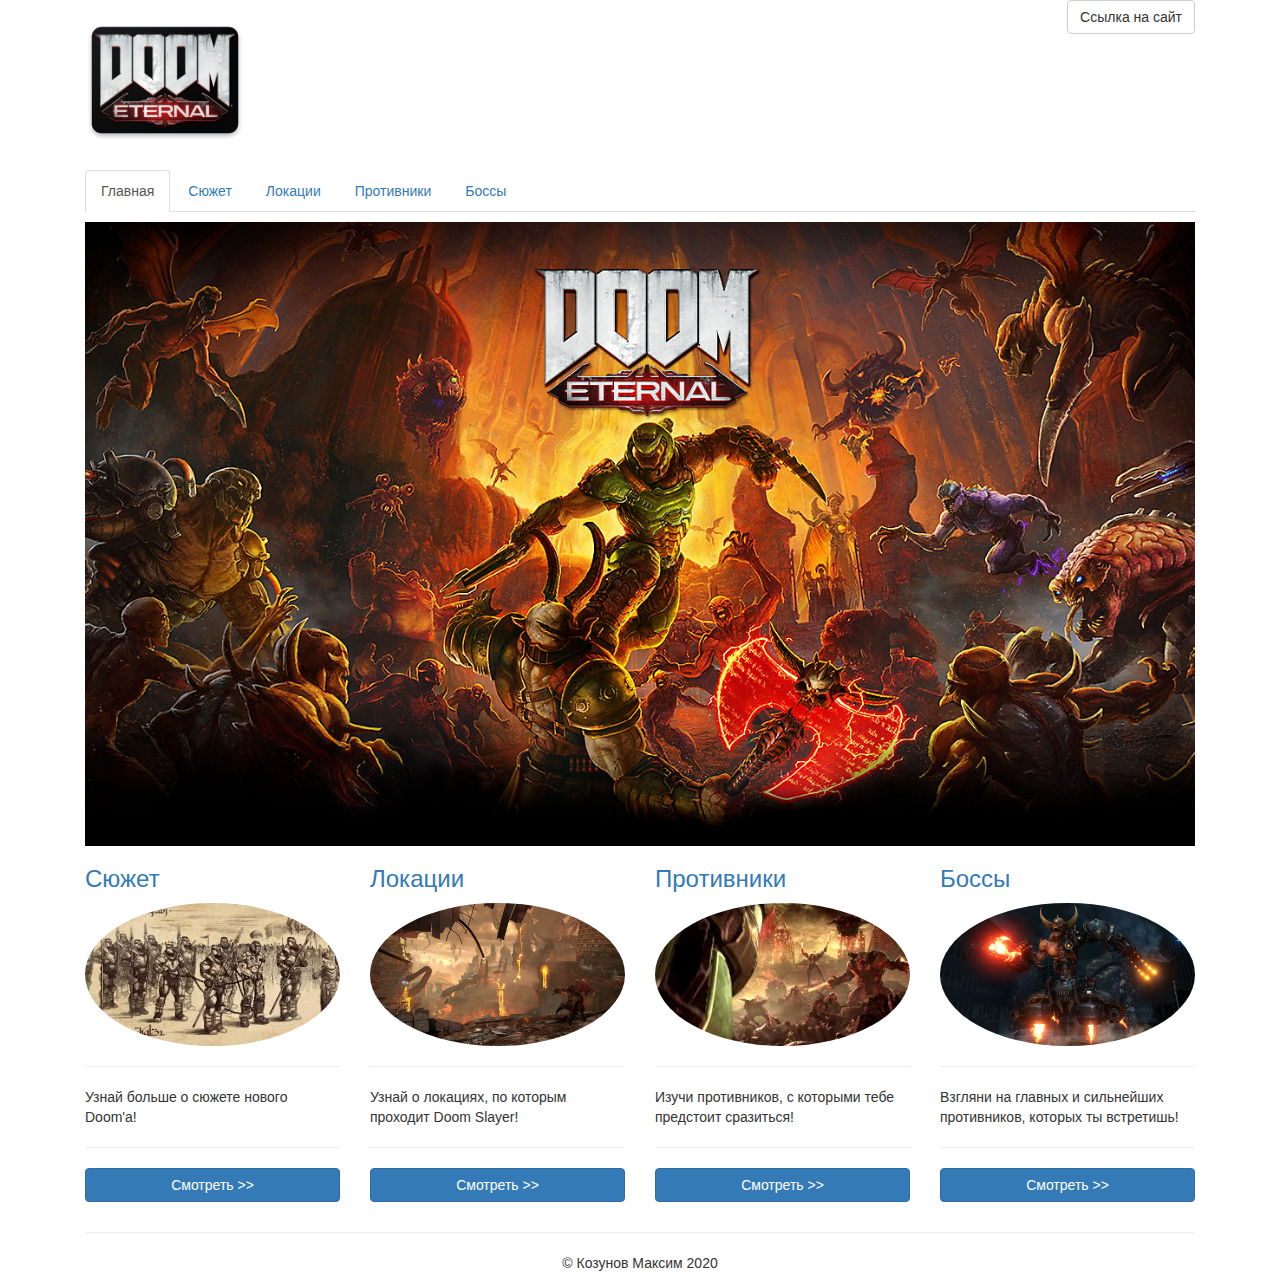
<file: index.html>
<!doctype html>
<html lang="ru">
  <head>
    <meta charset="utf-8">
    <meta http-equiv="X-UA-Compatible" content="IE=edge"> <!--совместимость с браузерами от мелгомягких-->
    <meta name="viewport" content="width=device-width, initial-scale=1"> <!--определение размера экрана устройства-->
    <link rel="stylesheet" href="bootstrap-3.4.1-dist/css/bootstrap.min.css"> <!--путь к файлу движка bootstrap-->
    <link rel="stylesheet" href="css/style.css"> <!--путь к собственному CSS-->
    <link rel="shortcut icon" href="img/icon.png">
    <title>Doom Eternal</title>
  </head>
  <body>

    <div class="container"><!--контейнер сетки, внутри элементы сетки-->

      <!--  шапка -->
      <div class="col-xs-12 col-sm-4 col-md-2">
        <img src="img/logo.png" alt="" class="img-responsive">
      </div>

      <div class="col-xs-12 col-sm-8 col-md-10 text-right">
        <a href="https://bethesda.net/game/doom" target="_blank" class="btn btn-default">Ссылка на сайт</a>
      </div>

      <!-- навигация -->
      <div class="col-xs-12 navigation">
        <ul class="nav nav-tabs">
          <li role="presentation" class="active"><a href="index.html">Главная</a></li>
          <li role="presentation"><a href="plot.html">Сюжет</a></li>
          <li role="presentation"><a href="locations.html">Локации</a></li>
          <li role="presentation"><a href="enemies.html">Противники</a></li>
          <li role="presentation"><a href="bosses.html">Боссы</a></li>
        </ul>
      </div>

      <!-- баннер -->
      <div class="col-xs-12">
        <img src="img/banner.jpg" alt="" class="img-responsive">
      </div>


      <!-- 1 плитка -->
      <div class="col-xs-12 col-sm-6 col-md-3">

        <h3 class="text-primary">Сюжет</h3>

        <img src="img/plot.jfif" alt="" class="img-responsive img-circle my-img">

        <hr>

        <p>
          Узнай больше о сюжете нового Doom'а!
        </p>

        <hr>

        <p>
           <a href="plot.html" class="btn btn-primary btn-block">Смотреть >></a>
        </p>

      </div>

      <!-- 2 плитка -->
      <div class="col-xs-12 col-sm-6 col-md-3">

        <h3 class="text-primary">Локации</h3>

        <img src="img/locations.jpg" alt="" class="img-responsive img-circle my-img">

        <hr>

        <p>
          Узнай о локациях, по которым проходит Doom Slayer!
        </p>

        <hr>

        <p>
           <a href="locations.html" class="btn btn-primary btn-block">Смотреть >></a>
        </p>

      </div>


      <!-- 3 плитка -->
      <div class="col-xs-12 col-sm-6 col-md-3">

        <h3 class="text-primary">Противники</h3>

        <img src="img/enemies.jfif" alt="" class="img-responsive img-circle my-img">

        <hr>

        <p>
          Изучи противников, с которыми тебе предстоит сразиться!
        </p>

        <hr>

        <p>
           <a href="enemies.html" class="btn btn-primary btn-block">Смотреть >></a>
        </p>

      </div>


      <!-- 4 плитка -->
      <div class="col-xs-12 col-sm-6 col-md-3">

        <h3 class="text-primary">Боссы</h3>

        <img src="img/boss.jpg" alt="" class="img-responsive img-circle my-img">

        <hr>

        <p>

          Взгляни на главных и сильнейших противников, которых ты встретишь!
        </p>

        <hr>

        <p>
           <a href="bosses.html" class="btn btn-primary btn-block">Смотреть >></a>
        </p>

      </div>


      <!-- подвал -->
      <div class="col-xs-12 text-center">
        <hr>
        <p>
          &copy; Козунов Максим 2020
        </p>
      </div>

   </div>

  </body>
</html>
</file>
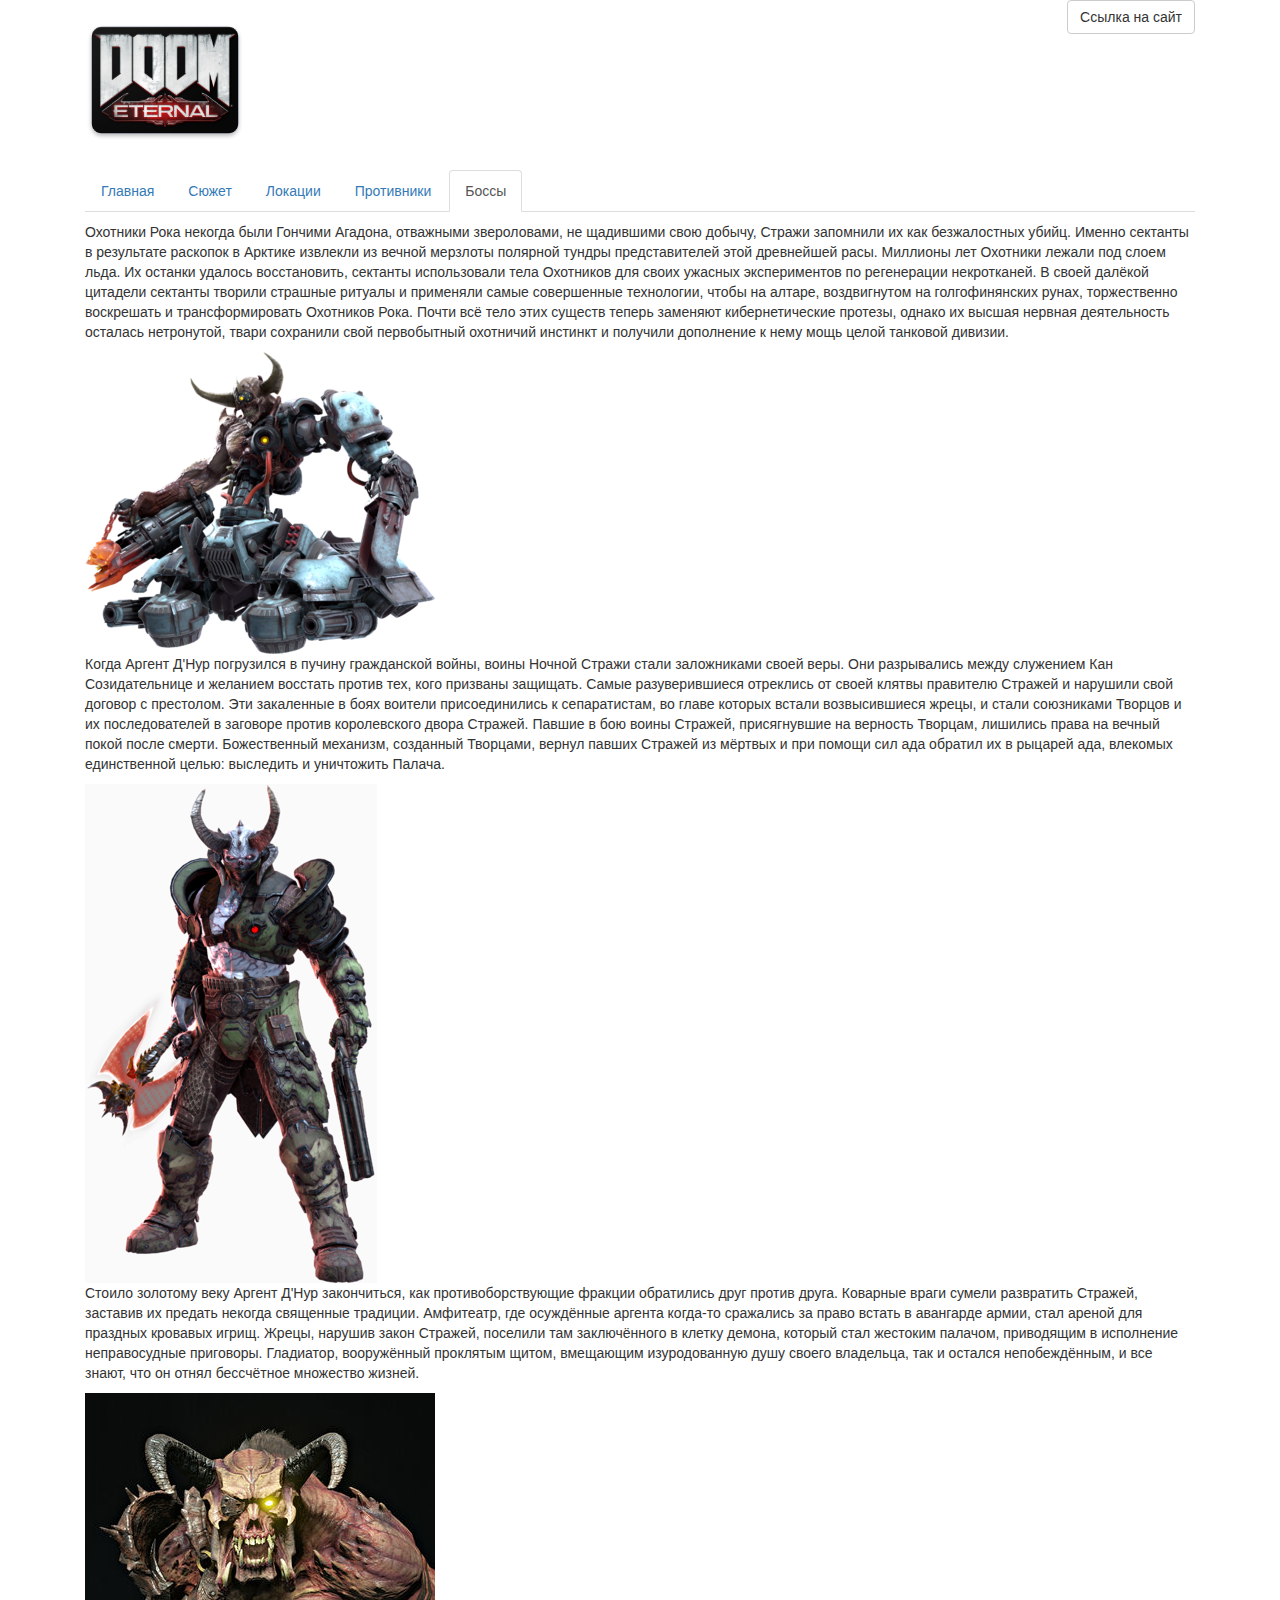
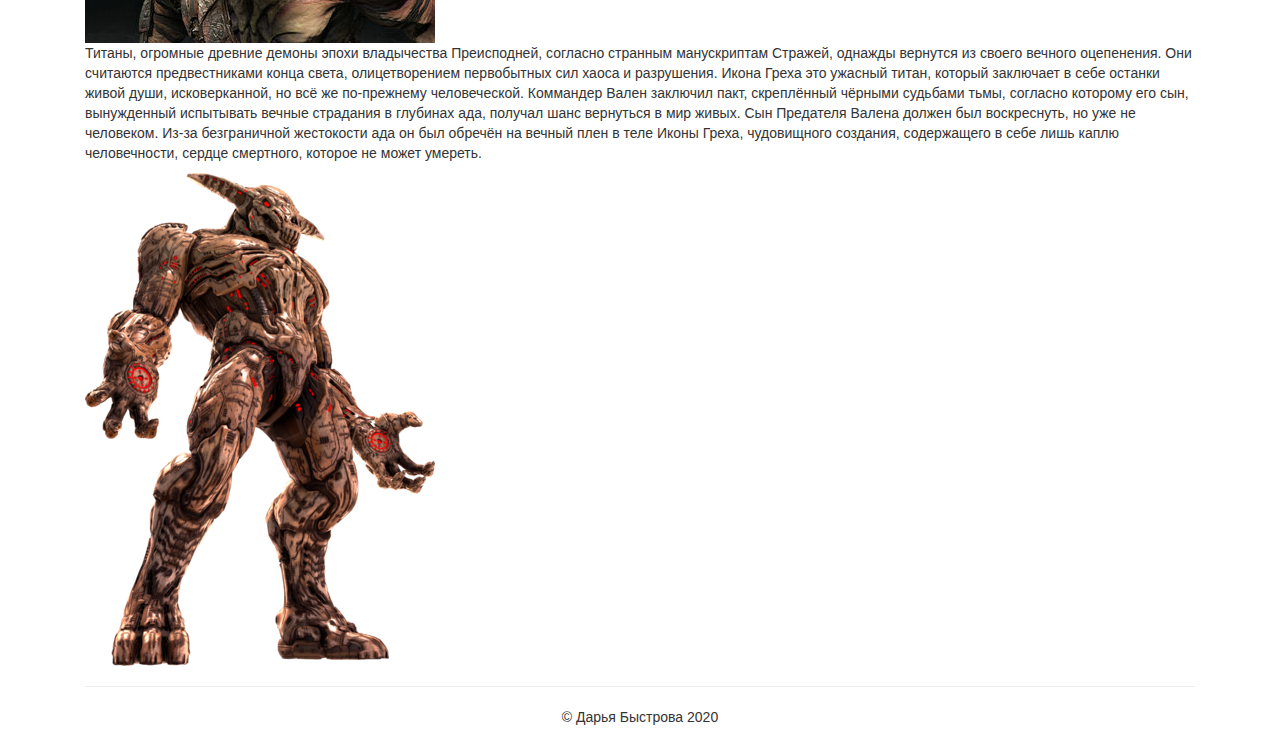
<file: bosses.html>
<!doctype html>
<html lang="ru">
  <head>
    <meta charset="utf-8">
    <meta http-equiv="X-UA-Compatible" content="IE=edge"> <!--совместимость с браузерами от мелгомягких-->
    <meta name="viewport" content="width=device-width, initial-scale=1"> <!--определение размера экрана устройства-->
    <link rel="stylesheet" href="bootstrap-3.4.1-dist/css/bootstrap.min.css"> <!--путь к файлу движка bootstrap-->
    <link rel="stylesheet" href="css/style.css"> <!--путь к собственному CSS-->
    <link rel="shortcut icon" href="img/icon.png">
    <title>Doom Eternal</title>
  </head>
  <body>

    <div class="container"><!--контейнер сетки, внутри элементы сетки-->

      <!--  шапка -->
      <div class="col-xs-12 col-sm-4 col-md-2">
        <img src="img/logo.png" alt="" class="img-responsive">
      </div>

      <div class="col-xs-12 col-sm-8 col-md-10 text-right">
        <a href="https://bethesda.net/game/doom" target="_blank" class="btn btn-default">Ссылка на сайт</a>
      </div>

      <!-- навигация -->
      <div class="col-xs-12 navigation">
        <ul class="nav nav-tabs">
          <li role="presentation"><a href="index.html">Главная</a></li>
          <li role="presentation"><a href="plot.html">Сюжет</a></li>
          <li role="presentation"><a href="locations.html">Локации</a></li>
          <li role="presentation"><a href="enemies.html">Противники</a></li>
          <li role="presentation" class="active"><a href="bosses.html">Боссы</a></li>
        </ul>
      </div>

      <div class="col-xs-12 col-sm-12 col-md-12 col-lg-12">
      <p>
        Охотники Рока некогда были Гончими Агадона, отважными звероловами, не щадившими свою добычу,
        Стражи запомнили их как безжалостных убийц.
        Именно сектанты в результате раскопок в Арктике извлекли из вечной мерзлоты полярной тундры представителей этой древнейшей расы.
        Миллионы лет Охотники лежали под слоем льда. Их останки удалось восстановить,
        сектанты использовали тела Охотников для своих ужасных экспериментов по регенерации некротканей.
        В своей далёкой цитадели сектанты творили страшные ритуалы и применяли самые совершенные технологии, чтобы на алтаре,
        воздвигнутом на голгофинянских рунах, торжественно воскрешать и трансформировать Охотников Рока.
        Почти всё тело этих существ теперь заменяют кибернетические протезы, однако их высшая нервная деятельность осталась нетронутой,
        твари сохранили свой первобытный охотничий инстинкт и получили дополнение к нему мощь целой танковой дивизии.
      <p>
      </div>
      <div class="col-xs-12 col-sm-12 col-md-12 col-lg-12">
      <img src="img/b1.png" alt="" class="img-responsive">
      </div>
      <div class="col-xs-12 col-sm-12 col-md-12 col-lg-12">
      <p>
        Когда Аргент Д'Нур погрузился в пучину гражданской войны,
        воины Ночной Стражи стали заложниками своей веры.
        Они разрывались между служением Кан Созидательнице и желанием восстать против тех, кого призваны защищать.
        Самые разуверившиеся отреклись от своей клятвы правителю Стражей и нарушили свой договор с престолом.
        Эти закаленные в боях воители присоединились к сепаратистам, во главе которых встали возвысившиеся жрецы,
        и стали союзниками Творцов и их последователей в заговоре против королевского двора Стражей. Павшие в бою воины Стражей,
        присягнувшие на верность Творцам, лишились права на вечный покой после смерти. Божественный механизм, созданный Творцами,
        вернул павших Стражей из мёртвых и при помощи сил ада обратил их в рыцарей ада, влекомых единственной целью:
        выследить и уничтожить Палача.
      <p>
      </div>
      <div class="col-xs-12 col-sm-12 col-md-12 col-lg-12">
      <img src="img/b2.png" alt="" class="img-responsive">
      </div>
      <div class="col-xs-12 col-sm-12 col-md-12 col-lg-12">
      <p>
        Стоило золотому веку Аргент Д'Нур закончиться, как противоборствующие фракции обратились друг против друга.
        Коварные враги сумели развратить Стражей, заставив их предать некогда священные традиции.
        Амфитеатр, где осуждённые аргента когда-то сражались за право встать в авангарде армии, стал ареной для праздных кровавых игрищ.
        Жрецы, нарушив закон Стражей, поселили там заключённого в клетку демона,
        который стал жестоким палачом, приводящим в исполнение неправосудные приговоры.
        Гладиатор, вооружённый проклятым щитом, вмещающим изуродованную душу своего владельца, так и остался непобеждённым, и все знают,
        что он отнял бессчётное множество жизней.
      <p>
      </div>
      <div class="col-xs-12 col-sm-12 col-md-12 col-lg-12">
      <img src="img/b3.jpg" alt="" class="img-responsive">
      </div>
      <div class="col-xs-12 col-sm-12 col-md-12 col-lg-12">
      <p>
        Титаны, огромные древние демоны эпохи владычества Преисподней, согласно странным манускриптам Стражей,
        однажды вернутся из своего вечного оцепенения. Они считаются предвестниками конца света,
        олицетворением первобытных сил хаоса и разрушения.
        Икона Греха это ужасный титан, который заключает в себе останки живой души, исковерканной, но всё же по-прежнему человеческой.
        Коммандер Вален заключил пакт, скреплённый чёрными судьбами тьмы, согласно которому его сын,
        вынужденный испытывать вечные страдания в глубинах ада, получал шанс вернуться в мир живых.
        Сын Предателя Валена должен был воскреснуть, но уже не человеком.
        Из-за безграничной жестокости ада он был обречён на вечный плен в теле Иконы Греха, чудовищного создания,
        содержащего в себе лишь каплю человечности, сердце смертного, которое не может умереть.
      <p>
      </div>
      <div class="col-xs-12 col-sm-12 col-md-12 col-lg-12">
      <img src="img/b4.png" alt="" class="img-responsive">
      </div>

      <!-- подвал -->
      <div class="col-xs-12 text-center">
        <hr>
        <p>
          &copy; Дарья Быстрова 2020
        </p>
      </div>

   </div>

  </body>
</html>
</file>
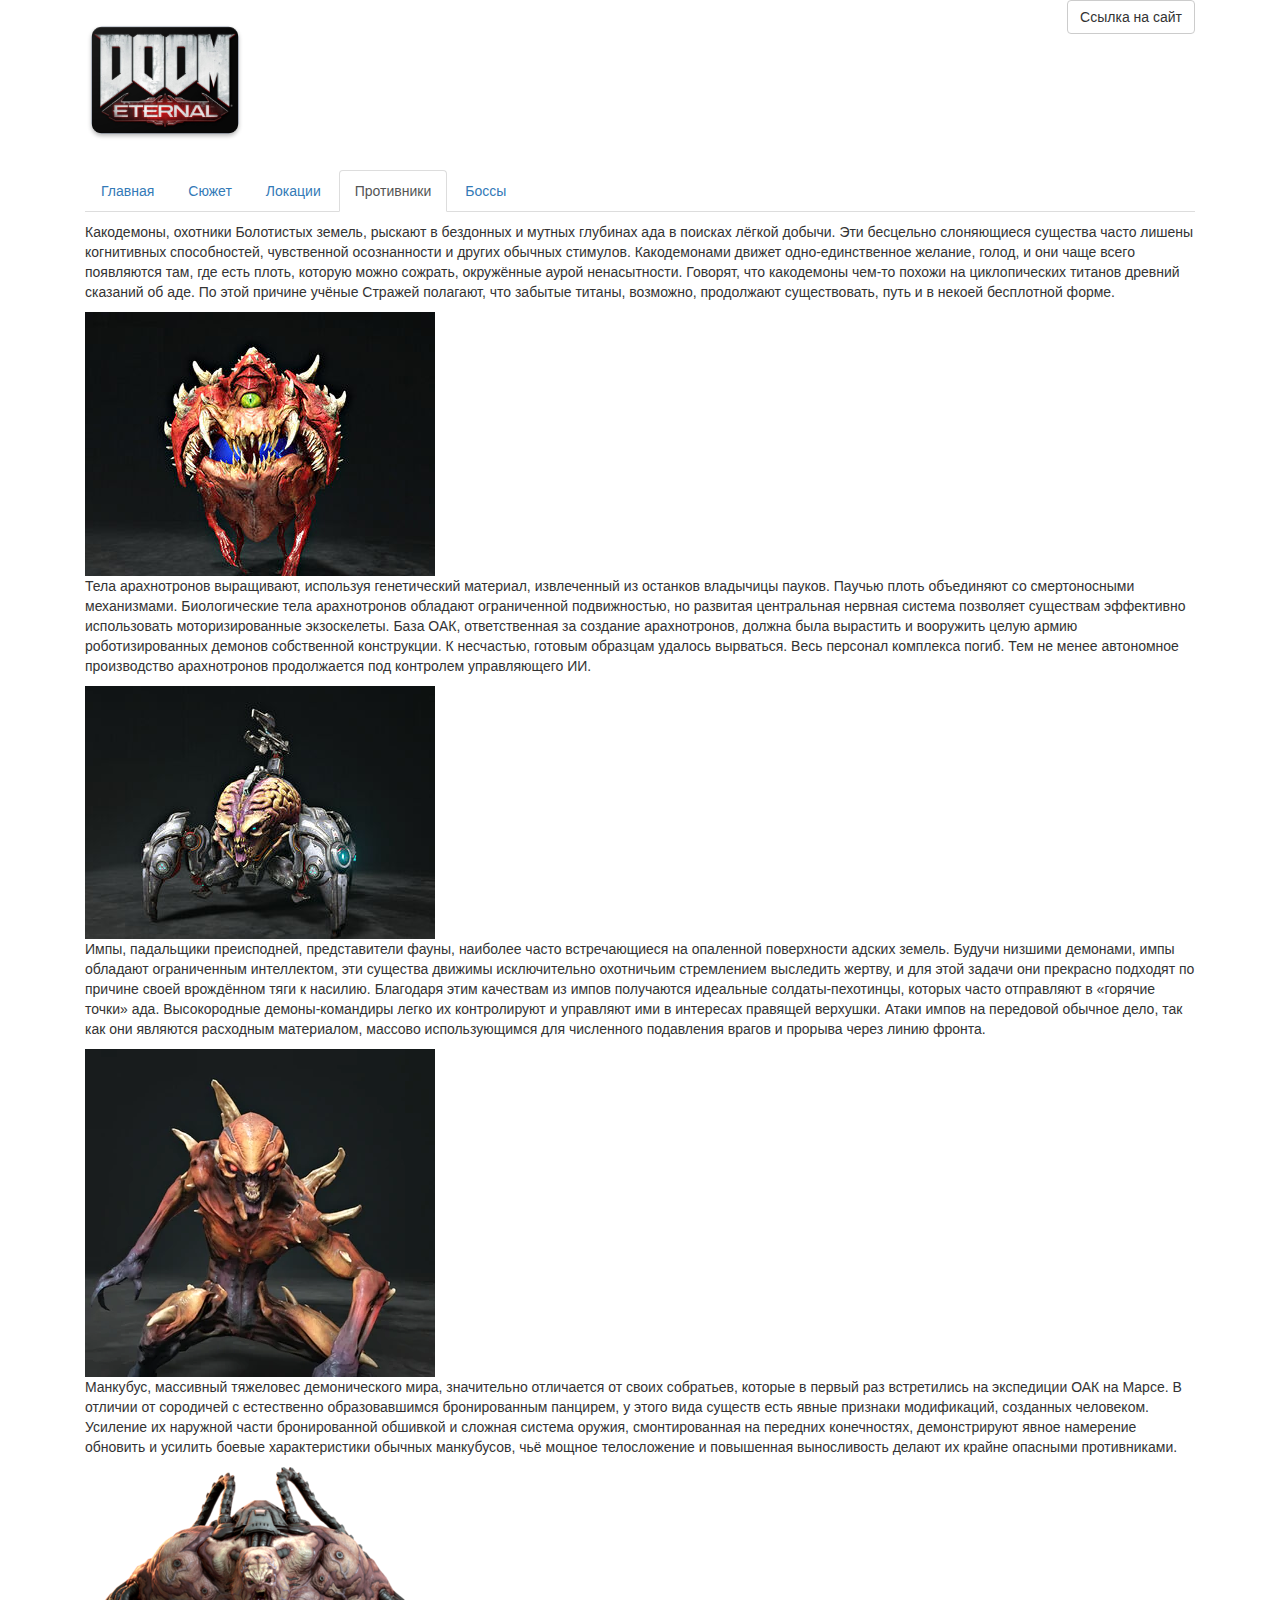
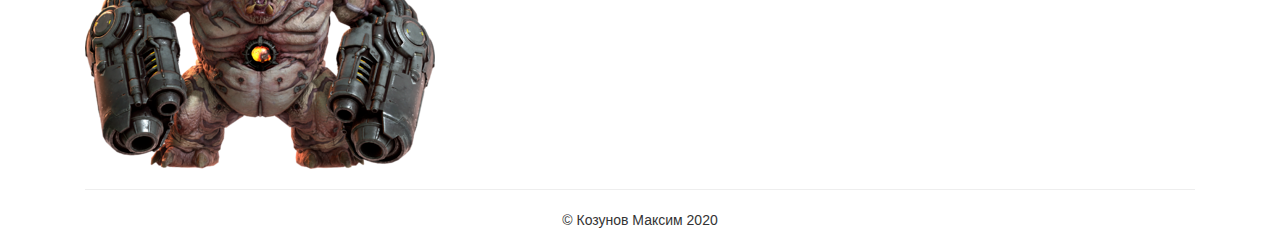
<file: enemies.html>
<!doctype html>
<html lang="ru">
  <head>
    <meta charset="utf-8">
    <meta http-equiv="X-UA-Compatible" content="IE=edge"> <!--совместимость с браузерами от мелгомягких-->
    <meta name="viewport" content="width=device-width, initial-scale=1"> <!--определение размера экрана устройства-->
    <link rel="stylesheet" href="bootstrap-3.4.1-dist/css/bootstrap.min.css"> <!--путь к файлу движка bootstrap-->
    <link rel="stylesheet" href="css/style.css"> <!--путь к собственному CSS-->
    <link rel="shortcut icon" href="img/icon.png">
    <title>Doom Eternal</title>
  </head>
  <body>

    <div class="container"><!--контейнер сетки, внутри элементы сетки-->

      <!--  шапка -->
      <div class="col-xs-12 col-sm-4 col-md-2">
        <img src="img/logo.png" alt="" class="img-responsive">
      </div>

      <div class="col-xs-12 col-sm-8 col-md-10 text-right">
        <a href="https://bethesda.net/game/doom" target="_blank" class="btn btn-default">Ссылка на сайт</a>
      </div>

      <!-- навигация -->
      <div class="col-xs-12 navigation">
        <ul class="nav nav-tabs">
          <li role="presentation"><a href="index.html">Главная</a></li>
          <li role="presentation"><a href="plot.html">Сюжет</a></li>
          <li role="presentation"><a href="locations.html">Локации</a></li>
          <li role="presentation" class="active"><a href="enemies.html">Противники</a></li>
          <li role="presentation"><a href="bosses.html">Боссы</a></li>
        </ul>
      </div>

      <div class="col-xs-12 col-sm-12 col-md-12 col-lg-12">
      <p>
        Какодемоны, охотники Болотистых земель, рыскают в бездонных и мутных глубинах ада в поисках лёгкой добычи.
        Эти бесцельно слоняющиеся существа часто лишены когнитивных способностей, чувственной осознанности и других обычных стимулов.
        Какодемонами движет одно-единственное желание, голод, и они чаще всего появляются там, где есть плоть, которую можно сожрать,
        окружённые аурой ненасытности. Говорят, что какодемоны чем-то похожи на циклопических титанов древний сказаний об аде.
        По этой причине учёные Стражей полагают, что забытые титаны, возможно, продолжают существовать, путь и в некоей бесплотной форме.
      <p>
      </div>
      <div class="col-xs-12 col-sm-12 col-md-12 col-lg-12">
      <img src="img/m1.jpg" alt="" class="img-responsive">
      </div>
      <div class="col-xs-12 col-sm-12 col-md-12 col-lg-12">
      <p>
        Тела арахнотронов выращивают, используя генетический материал, извлеченный из останков владычицы пауков.
        Паучью плоть объединяют со смертоносными механизмами.
        Биологические тела арахнотронов обладают ограниченной подвижностью,
        но развитая центральная нервная система позволяет существам эффективно использовать моторизированные экзоскелеты.
        База ОАК, ответственная за создание арахнотронов,
        должна была вырастить и вооружить целую армию роботизированных демонов собственной конструкции.
        К несчастью, готовым образцам удалось вырваться. Весь персонал комплекса погиб.
        Тем не менее автономное производство арахнотронов продолжается под контролем управляющего ИИ.
      <p>
      </div>
      <div class="col-xs-12 col-sm-12 col-md-12 col-lg-12">
      <img src="img/m2.jpg" alt="" class="img-responsive">
      </div>
      <div class="col-xs-12 col-sm-12 col-md-12 col-lg-12">
      <p>
        Импы, падальщики преисподней, представители фауны,
        наиболее часто встречающиеся на опаленной поверхности адских земель.
        Будучи низшими демонами, импы обладают ограниченным интеллектом,
        эти существа движимы исключительно охотничьим стремлением выследить жертву,
        и для этой задачи они прекрасно подходят по причине своей врождённом тяги к насилию.
        Благодаря этим качествам из импов получаются идеальные солдаты-пехотинцы, которых часто отправляют в «горячие точки» ада.
        Высокородные демоны-командиры легко их контролируют и управляют ими в интересах правящей верхушки.
        Атаки импов на передовой обычное дело, так как они являются расходным материалом,
        массово использующимся для численного подавления врагов и прорыва через линию фронта.
      <p>
      </div>
      <div class="col-xs-12 col-sm-12 col-md-12 col-lg-12">
      <img src="img/m3.jpg" alt="" class="img-responsive">
      </div>
      <div class="col-xs-12 col-sm-12 col-md-12 col-lg-12">
      <p>
        Манкубус, массивный тяжеловес демонического мира, значительно отличается от своих собратьев,
        которые в первый раз встретились на экспедиции ОАК на Марсе.
        В отличии от сородичей с естественно образовавшимся бронированным панцирем,
        у этого вида существ есть явные признаки модификаций, созданных человеком.
        Усиление их наружной части бронированной обшивкой и сложная система оружия,
        смонтированная на передних конечностях,
        демонстрируют явное намерение обновить и усилить боевые характеристики обычных манкубусов,
        чьё мощное телосложение и повышенная выносливость делают их крайне опасными противниками.
      <p>
      </div>
      <div class="col-xs-12 col-sm-12 col-md-12 col-lg-12">
      <img src="img/m4.png" alt="" class="img-responsive">
      </div>

      <!-- подвал -->
      <div class="col-xs-12 text-center">
        <hr>
        <p>
          &copy; Козунов Максим 2020
        </p>
      </div>

   </div>

  </body>
</html>
</file>
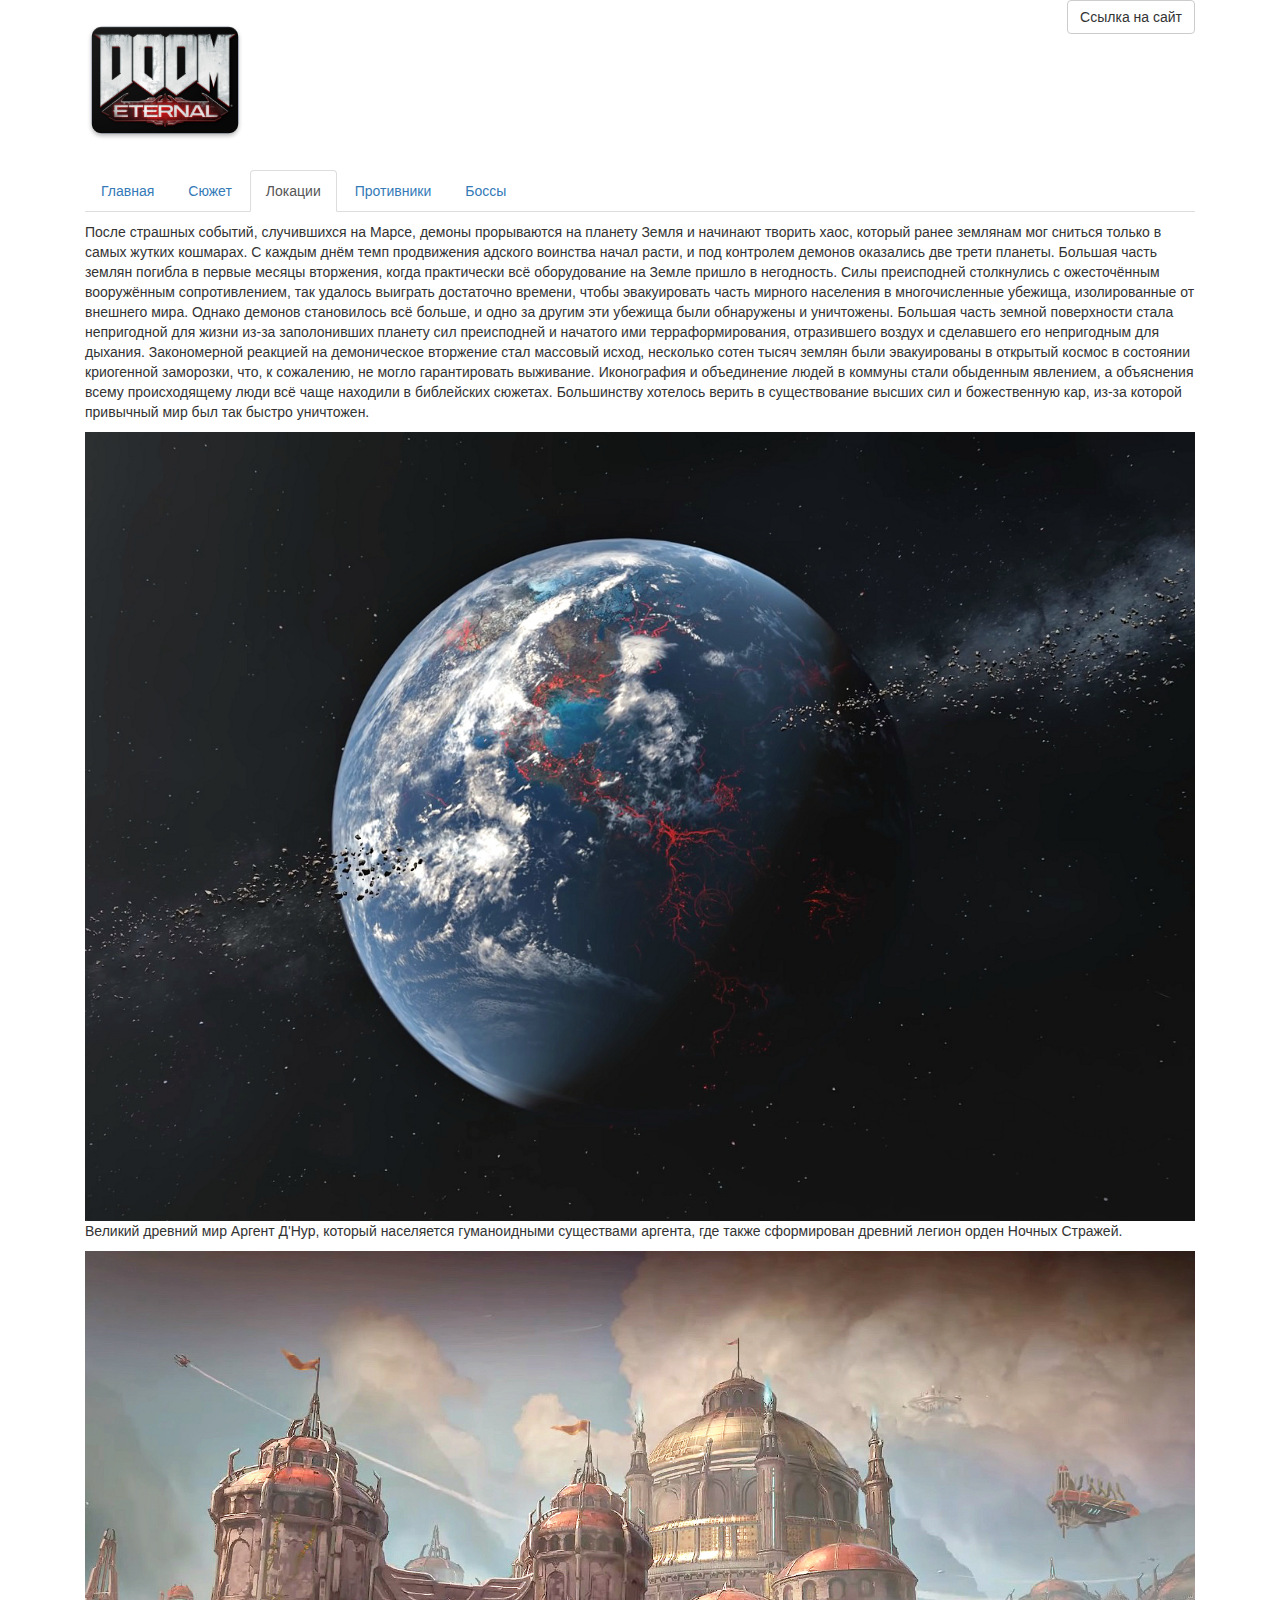
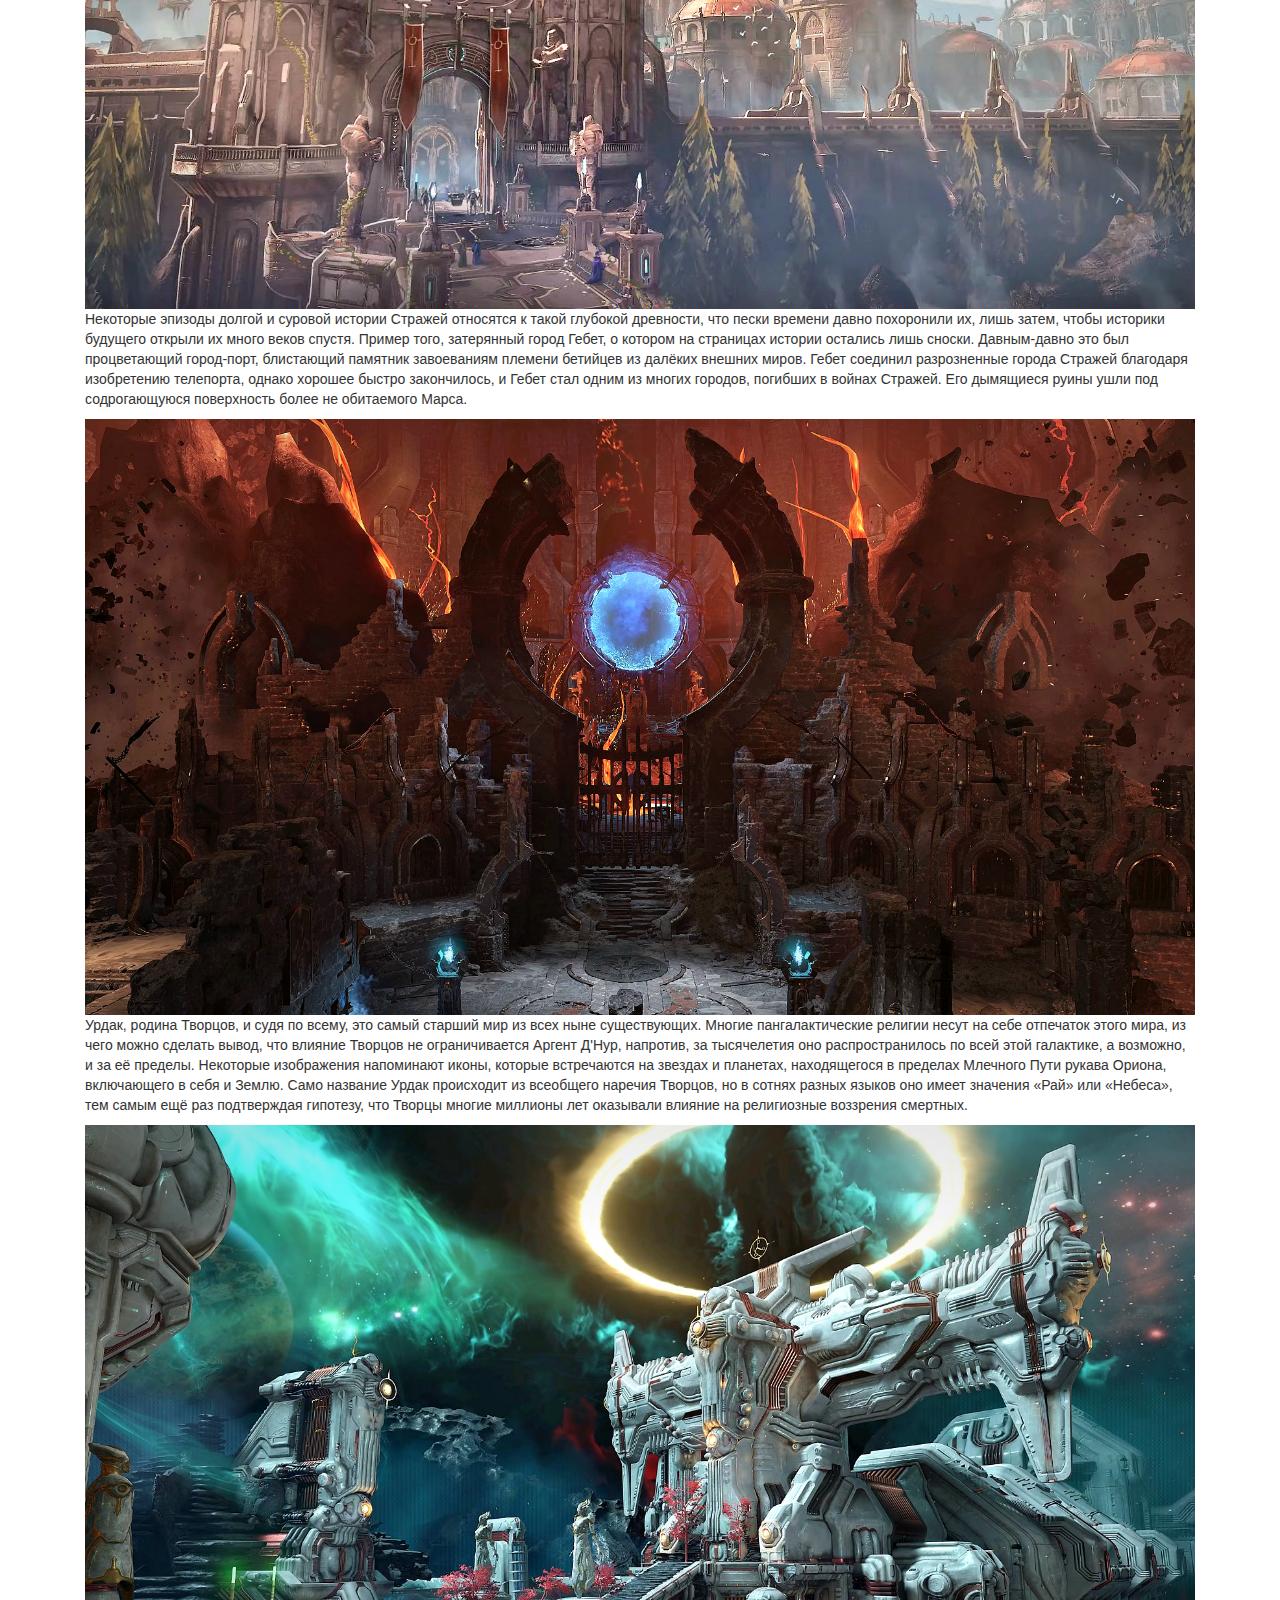
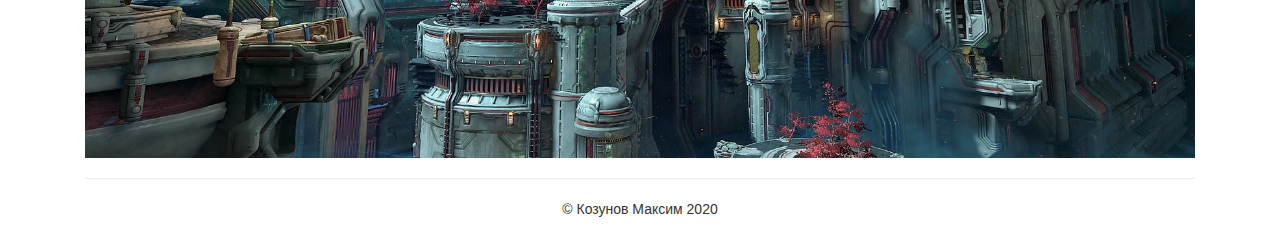
<file: locations.html>
<!doctype html>
<html lang="ru">
  <head>
    <meta charset="utf-8">
    <meta http-equiv="X-UA-Compatible" content="IE=edge"> <!--совместимость с браузерами от мелгомягких-->
    <meta name="viewport" content="width=device-width, initial-scale=1"> <!--определение размера экрана устройства-->
    <link rel="stylesheet" href="bootstrap-3.4.1-dist/css/bootstrap.min.css"> <!--путь к файлу движка bootstrap-->
    <link rel="stylesheet" href="css/style.css"> <!--путь к собственному CSS-->
    <link rel="shortcut icon" href="img/icon.png">
    <title>Doom Eternal</title>
  </head>
  <body>

    <div class="container"><!--контейнер сетки, внутри элементы сетки-->

      <!--  шапка -->
      <div class="col-xs-12 col-sm-4 col-md-2">
        <img src="img/logo.png" alt="" class="img-responsive">
      </div>

      <div class="col-xs-12 col-sm-8 col-md-10 text-right">
        <a href="https://bethesda.net/game/doom" target="_blank" class="btn btn-default">Ссылка на сайт</a>
      </div>

      <!-- навигация -->
      <div class="col-xs-12 navigation">
        <ul class="nav nav-tabs">
          <li role="presentation"><a href="index.html">Главная</a></li>
          <li role="presentation"><a href="plot.html">Сюжет</a></li>
          <li role="presentation" class="active"><a href="locations.html">Локации</a></li>
          <li role="presentation"><a href="enemies.html">Противники</a></li>
          <li role="presentation"><a href="bosses.html">Боссы</a></li>
        </ul>
      </div>

      <div class="col-xs-12 col-sm-12 col-md-12 col-lg-12">
      <p>
        После страшных событий, случившихся на Марсе, демоны прорываются на планету Земля и начинают творить хаос,
        который ранее землянам мог сниться только в самых жутких кошмарах. С каждым днём темп продвижения адского воинства начал расти,
        и под контролем демонов оказались две трети планеты.
        Большая часть землян погибла в первые месяцы вторжения, когда практически всё оборудование на Земле пришло в негодность.
        Силы преисподней столкнулись с ожесточённым вооружённым сопротивлением, так удалось выиграть достаточно времени,
        чтобы эвакуировать часть мирного населения в многочисленные убежища, изолированные от внешнего мира.
        Однако демонов становилось всё больше, и одно за другим эти убежища были обнаружены и уничтожены.
        Большая часть земной поверхности стала непригодной для жизни из-за заполонивших планету сил преисподней и
        начатого ими терраформирования,
        отразившего воздух и сделавшего его непригодным для дыхания.
        Закономерной реакцией на демоническое вторжение стал массовый исход,
        несколько сотен тысяч землян были эвакуированы в открытый космос в состоянии криогенной заморозки, что,
        к сожалению, не могло гарантировать выживание. Иконография и объединение людей в коммуны стали обыденным явлением,
        а объяснения всему происходящему люди всё чаще находили в библейских сюжетах.
        Большинству хотелось верить в существование высших сил и божественную кар, из-за которой привычный мир был так быстро уничтожен.
      <p>
      </div>
      <div class="col-xs-12 col-sm-12 col-md-12 col-lg-12">
      <img src="img/l1.jpg" alt="" class="img-responsive">
      </div>
      <div class="col-xs-12 col-sm-12 col-md-12 col-lg-12">
      <p>
        Великий древний мир Аргент Д'Нур, который населяется гуманоидными существами аргента,
        где также сформирован древний легион орден Ночных Стражей.
      <p>
      </div>
      <div class="col-xs-12 col-sm-12 col-md-12 col-lg-12">
      <img src="img/l2.jpg" alt="" class="img-responsive">
      </div>
      <div class="col-xs-12 col-sm-12 col-md-12 col-lg-12">
      <p>
        Некоторые эпизоды долгой и суровой истории Стражей относятся к такой глубокой древности,
        что пески времени давно похоронили их, лишь затем,
        чтобы историки будущего открыли их много веков спустя. Пример того, затерянный город Гебет,
        о котором на страницах истории остались лишь сноски. Давным-давно это был процветающий город-порт,
        блистающий памятник завоеваниям племени бетийцев из далёких внешних миров.
        Гебет соединил разрозненные города Стражей благодаря изобретению телепорта, однако хорошее быстро закончилось,
        и Гебет стал одним из многих городов, погибших в войнах Стражей.
        Его дымящиеся руины ушли под содрогающуюся поверхность более не обитаемого Марса.
      <p>
      </div>
      <div class="col-xs-12 col-sm-12 col-md-12 col-lg-12">
      <img src="img/l3.jpg" alt="" class="img-responsive">
      </div>
      <div class="col-xs-12 col-sm-12 col-md-12 col-lg-12">
      <p>
      Урдак, родина Творцов, и судя по всему, это самый старший мир из всех ныне существующих.
      Многие пангалактические религии несут на себе отпечаток этого мира, из чего можно сделать вывод,
      что влияние Творцов не ограничивается Аргент Д'Нур, напротив,
      за тысячелетия оно распространилось по всей этой галактике,
      а возможно,
      и за её пределы.
      Некоторые изображения напоминают иконы,
      которые встречаются на звездах и планетах,
      находящегося в пределах Млечного Пути рукава Ориона,
      включающего в себя и Землю.
      Само название Урдак происходит из всеобщего наречия Творцов,
      но в сотнях разных языков оно имеет значения «Рай» или «Небеса»,
      тем самым ещё раз подтверждая гипотезу,
      что Творцы многие миллионы лет оказывали влияние на религиозные воззрения смертных.
      <p>
      </div>
      <div class="col-xs-12 col-sm-12 col-md-12 col-lg-12">
      <img src="img/l4.jpg" alt="" class="img-responsive">
      </div>

      <!-- подвал -->
      <div class="col-xs-12 text-center">
        <hr>
        <p>
          &copy; Козунов Максим 2020
        </p>
      </div>

   </div>

  </body>
</html>
</file>
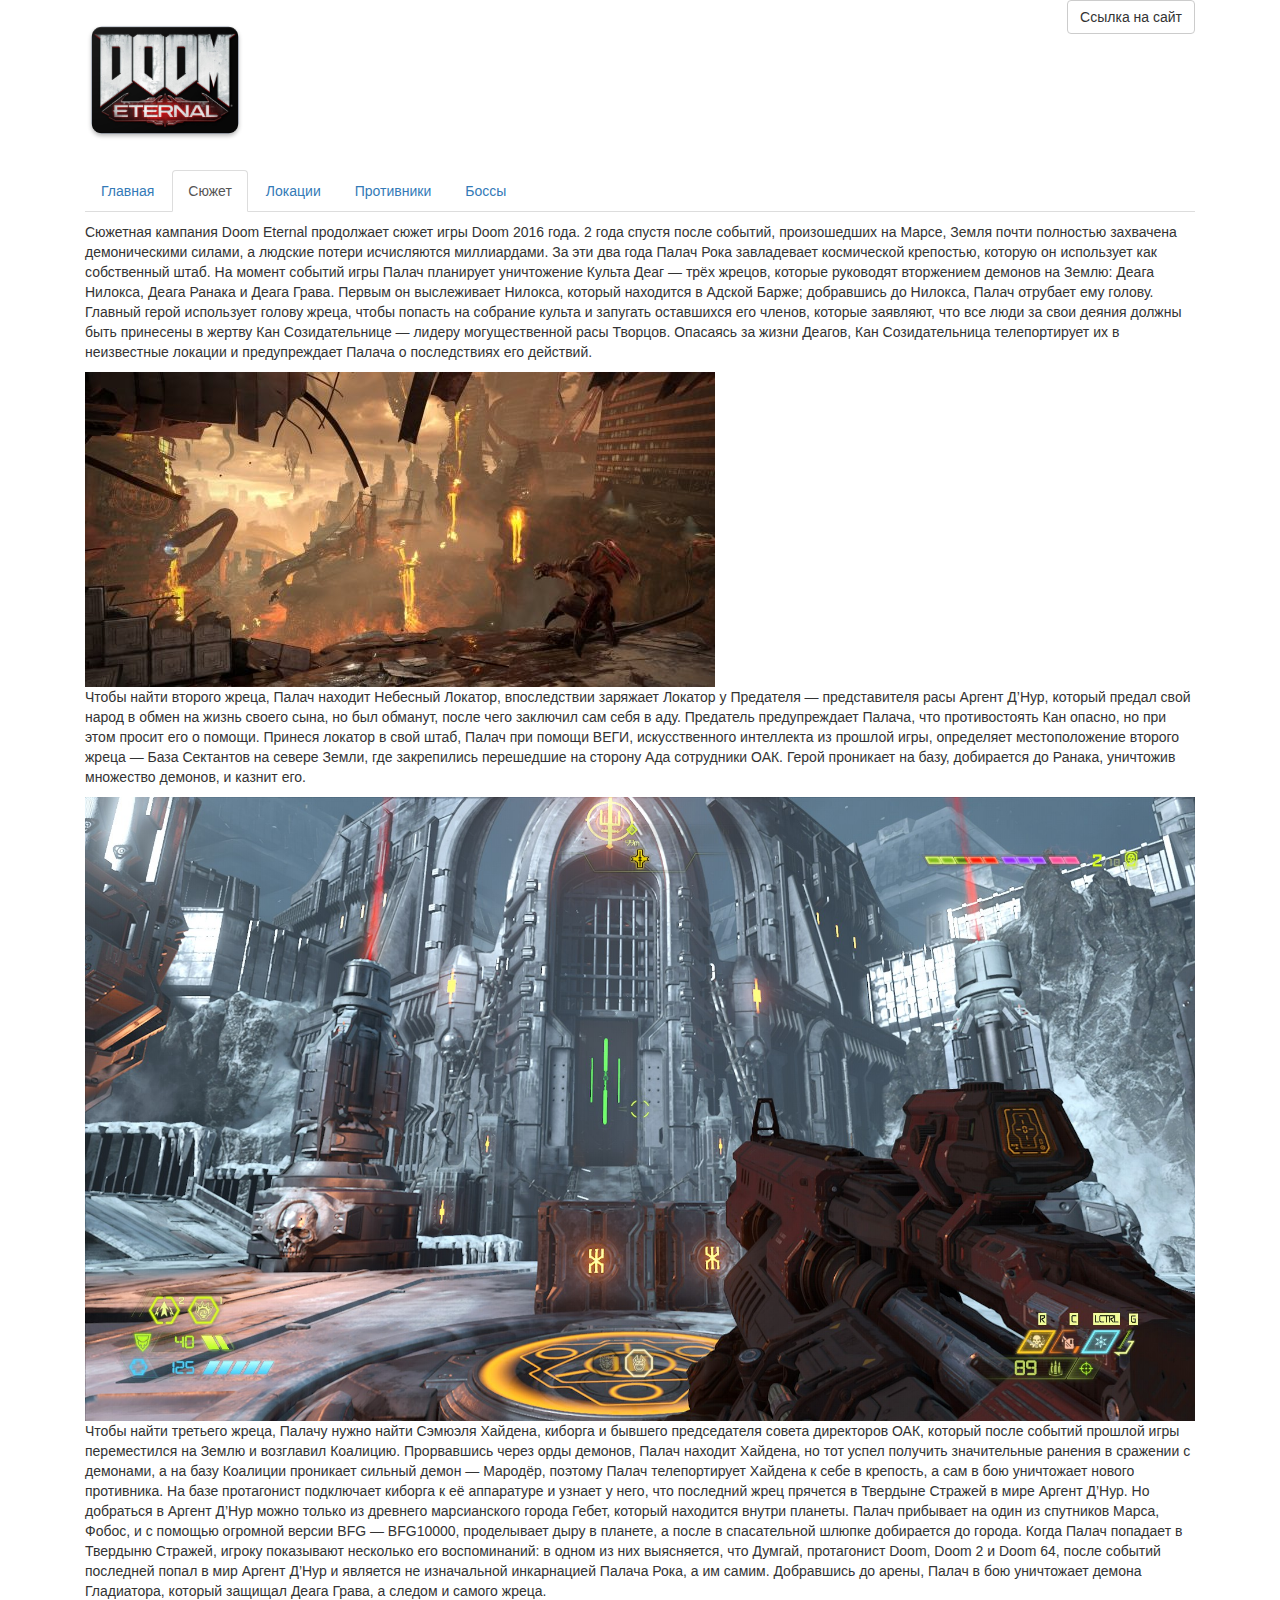
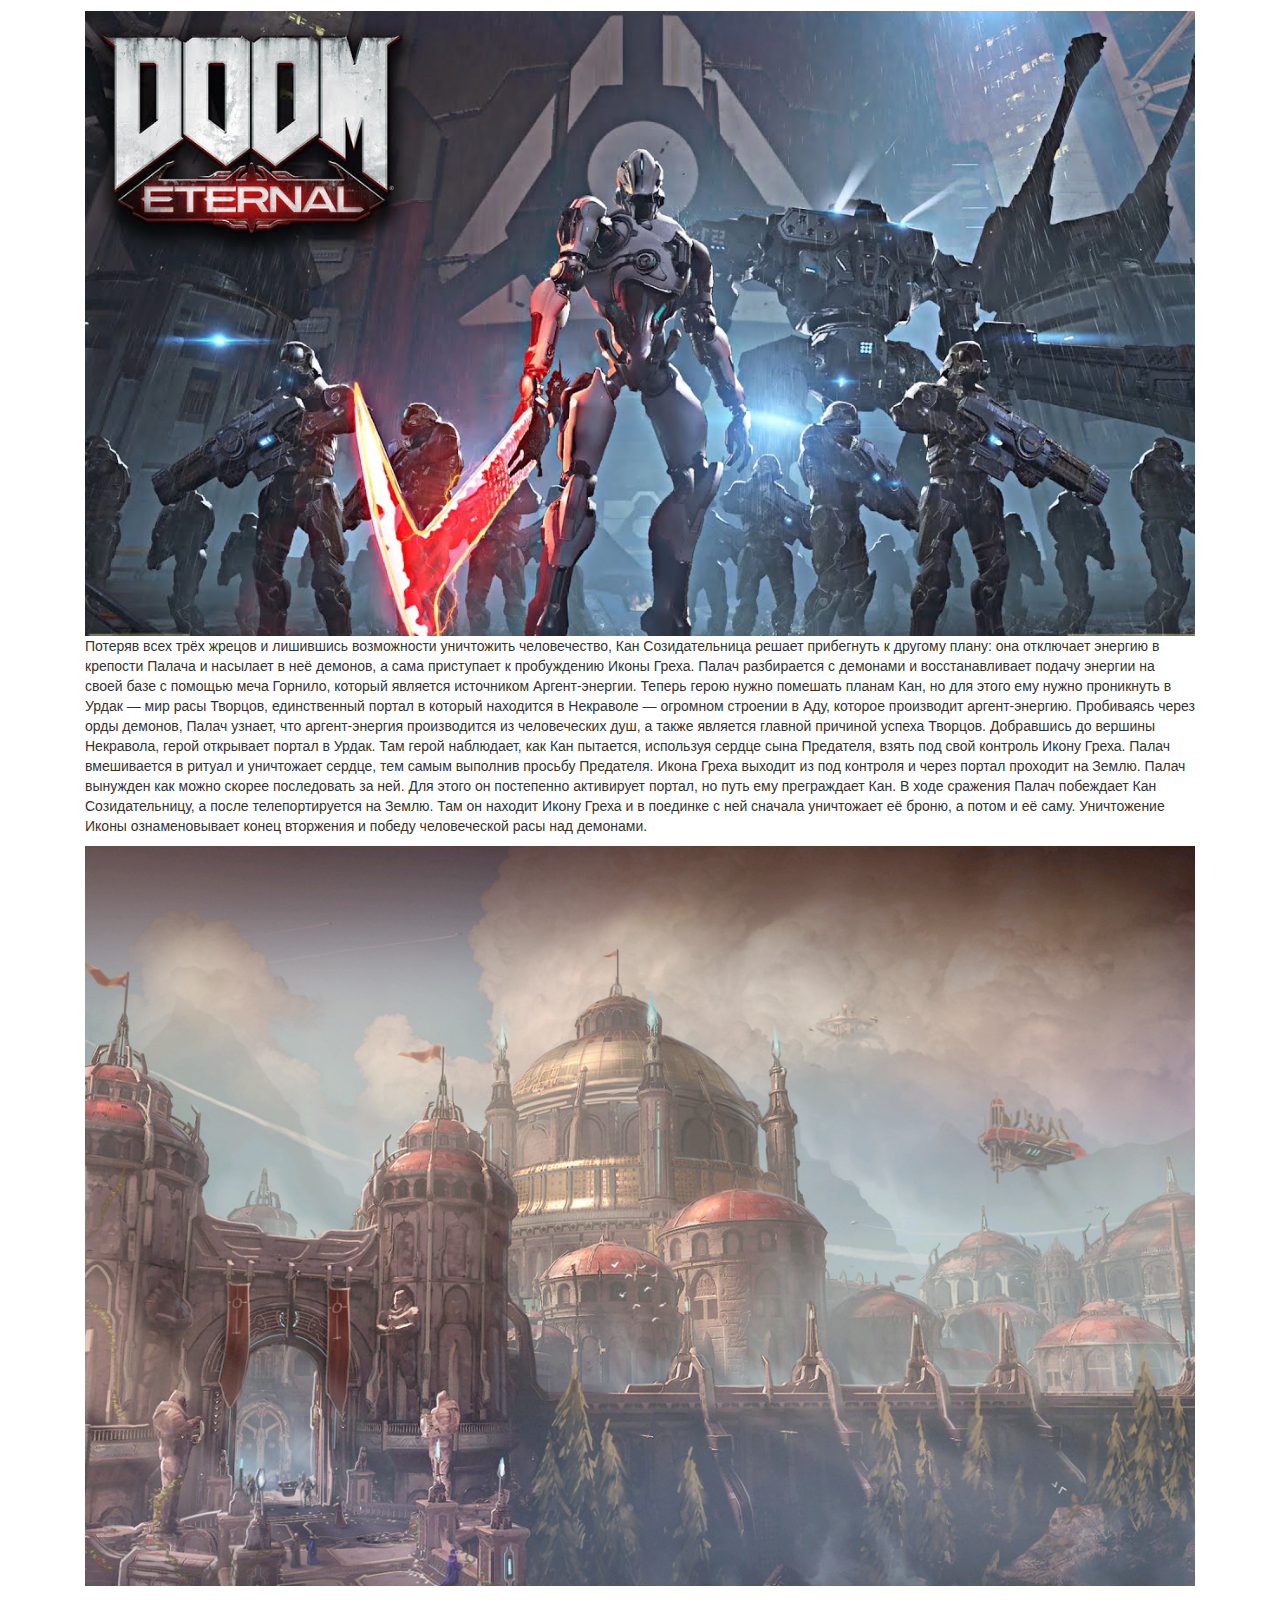
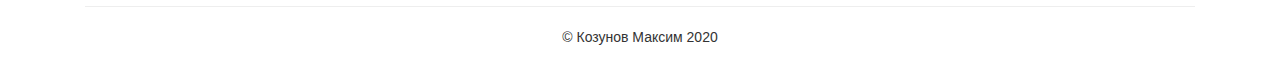
<file: plot.html>
<!doctype html>
<html lang="ru">
  <head>
    <meta charset="utf-8">
    <meta http-equiv="X-UA-Compatible" content="IE=edge"> <!--совместимость с браузерами от мелгомягких-->
    <meta name="viewport" content="width=device-width, initial-scale=1"> <!--определение размера экрана устройства-->
    <link rel="stylesheet" href="bootstrap-3.4.1-dist/css/bootstrap.min.css"> <!--путь к файлу движка bootstrap-->
    <link rel="stylesheet" href="css/style.css"> <!--путь к собственному CSS-->
    <link rel="shortcut icon" href="img/icon.png">
    <title>Doom Eternal</title>
  </head>
  <body>

    <div class="container"><!--контейнер сетки, внутри элементы сетки-->

      <!--  шапка -->
      <div class="col-xs-12 col-sm-4 col-md-2">
        <img src="img/logo.png" alt="" class="img-responsive">
      </div>

      <div class="col-xs-12 col-sm-8 col-md-10 text-right">
        <a href="https://bethesda.net/game/doom" target="_blank" class="btn btn-default">Ссылка на сайт</a>
      </div>

      <!-- навигация -->
      <div class="col-xs-12 navigation">
        <ul class="nav nav-tabs">
          <li role="presentation"><a href="index.html">Главная</a></li>
          <li role="presentation" class="active"><a href="plot.html">Сюжет</a></li>
          <li role="presentation"><a href="locations.html">Локации</a></li>
          <li role="presentation"><a href="enemies.html">Противники</a></li>
          <li role="presentation"><a href="bosses.html">Боссы</a></li>
        </ul>
      </div>

      <div class="col-xs-12 col-sm-12 col-md-12 col-lg-12">
      <p>
        Сюжетная кампания Doom Eternal продолжает сюжет игры Doom 2016 года.
        2 года спустя после событий, произошедших на Марсе,
        Земля почти полностью захвачена демоническими силами, а людские потери исчисляются миллиардами.
        За эти два года Палач Рока завладевает космической крепостью, которую он использует как собственный штаб.
        На момент событий игры Палач планирует уничтожение Культа Деаг — трёх жрецов, которые руководят вторжением демонов на Землю:
        Деага Нилокса, Деага Ранака и Деага Грава.
        Первым он выслеживает Нилокса, который находится в Адской Барже; добравшись до Нилокса, Палач отрубает ему голову.
        Главный герой использует голову жреца, чтобы попасть на собрание культа и запугать оставшихся его членов, которые заявляют,
        что все люди за свои деяния должны быть принесены в жертву Кан Созидательнице — лидеру могущественной расы Творцов.
        Опасаясь за жизни Деагов,
        Кан Созидательница телепортирует их в неизвестные локации и предупреждает Палача о последствиях его действий.
      <p>
      </div>
      <div class="col-xs-12 col-sm-12 col-md-12 col-lg-12">
      <img src="img/p1.jpg" alt="" class="img-responsive">
      </div>
      <div class="col-xs-12 col-sm-12 col-md-12 col-lg-12">
      <p>
        Чтобы найти второго жреца, Палач находит Небесный Локатор,
        впоследствии заряжает Локатор у Предателя — представителя расы Аргент Д’Нур,
        который предал свой народ в обмен на жизнь своего сына, но был обманут, после чего заключил сам себя в аду.
        Предатель предупреждает Палача, что противостоять Кан опасно, но при этом просит его о помощи.
        Принеся локатор в свой штаб, Палач при помощи ВЕГИ, искусственного интеллекта из прошлой игры,
        определяет местоположение второго жреца — База Сектантов на севере Земли,
        где закрепились перешедшие на сторону Ада сотрудники ОАК.
        Герой проникает на базу, добирается до Ранака, уничтожив множество демонов, и казнит его.
      <p>
      </div>
      <div class="col-xs-12 col-sm-12 col-md-12 col-lg-12">
      <img src="img/p2.jpg" alt="" class="img-responsive">
      </div>
      <div class="col-xs-12 col-sm-12 col-md-12 col-lg-12">
      <p>
        Чтобы найти третьего жреца, Палачу нужно найти Сэмюэля Хайдена, киборга и бывшего председателя совета директоров ОАК,
        который после событий прошлой игры переместился на Землю и возглавил Коалицию.
        Прорвавшись через орды демонов, Палач находит Хайдена, но тот успел получить значительные ранения в сражении с демонами,
        а на базу Коалиции проникает сильный демон — Мародёр, поэтому Палач телепортирует Хайдена к себе в крепость,
        а сам в бою уничтожает нового противника. На базе протагонист подключает киборга к её аппаратуре и узнает у него,
        что последний жрец прячется в Твердыне Стражей в мире Аргент Д’Нур.
        Но добраться в Аргент Д’Нур можно только из древнего марсианского города Гебет, который находится внутри планеты.
        Палач прибывает на один из спутников Марса, Фобос, и с помощью огромной версии BFG — BFG10000, проделывает дыру в планете,
        а после в спасательной шлюпке добирается до города. Когда Палач попадает в Твердыню Стражей,
        игроку показывают несколько его воспоминаний: в одном из них выясняется,
        что Думгай, протагонист Doom, Doom 2 и Doom 64,
        после событий последней попал в мир Аргент Д’Нур и является не изначальной инкарнацией Палача Рока, а им самим.
        Добравшись до арены, Палач в бою уничтожает демона Гладиатора, который защищал Деага Грава, а следом и самого жреца.
      <p>
      </div>
      <div class="col-xs-12 col-sm-12 col-md-12 col-lg-12">
      <img src="img/p3.jpg" alt="" class="img-responsive">
      </div>
      <div class="col-xs-12 col-sm-12 col-md-12 col-lg-12">
      <p>
      Потеряв всех трёх жрецов и лишившись возможности уничтожить человечество, Кан Созидательница решает прибегнуть к другому плану:
      она отключает энергию в крепости Палача и насылает в неё демонов, а сама приступает к пробуждению Иконы Греха.
      Палач разбирается с демонами и восстанавливает подачу энергии на своей базе с помощью меча Горнило,
      который является источником Аргент-энергии.
      Теперь герою нужно помешать планам Кан, но для этого ему нужно проникнуть в Урдак — мир расы Творцов,
      единственный портал в который находится в Некраволе — огромном строении в Аду, которое производит аргент-энергию.
      Пробиваясь через орды демонов, Палач узнает, что аргент-энергия производится из человеческих душ,
      а также является главной причиной успеха Творцов. Добравшись до вершины Некравола, герой открывает портал в Урдак.
      Там герой наблюдает, как Кан пытается, используя сердце сына Предателя, взять под свой контроль Икону Греха.
      Палач вмешивается в ритуал и уничтожает сердце, тем самым выполнив просьбу Предателя.
      Икона Греха выходит из под контроля и через портал проходит на Землю.
      Палач вынужден как можно скорее последовать за ней.
      Для этого он постепенно активирует портал, но путь ему преграждает Кан.
      В ходе сражения Палач побеждает Кан Созидательницу, а после телепортируется на Землю.
      Там он находит Икону Греха и в поединке с ней сначала уничтожает её броню, а потом и её саму.
      Уничтожение Иконы ознаменовывает конец вторжения и победу человеческой расы над демонами.
      <p>
      </div>
      <div class="col-xs-12 col-sm-12 col-md-12 col-lg-12">
      <img src="img/p4.jfif" alt="" class="img-responsive">
      </div>

      <!-- подвал -->
      <div class="col-xs-12 text-center">
        <hr>
        <p>
          &copy; Козунов Максим 2020
        </p>
      </div>

   </div>

  </body>
</html>
</file>
<file: css/style.css>
.navigation{
	margin-top: 10px;
	margin-bottom: 10px;
}
</file>
